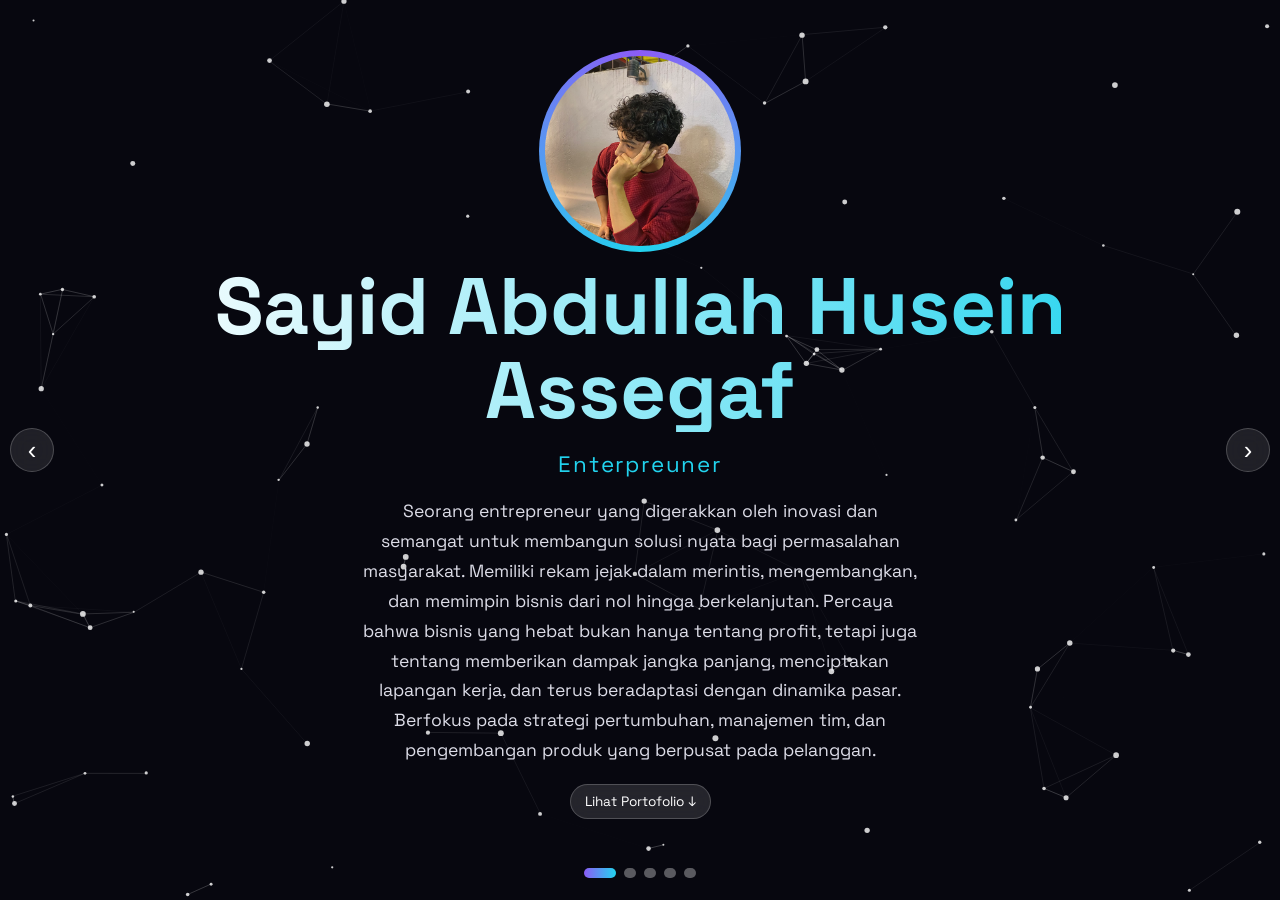
<file: index.html>
<!doctype html>
<html lang="id">
<head>
<meta charset="utf-8">
<meta name="viewport" content="width=device-width,initial-scale=1,viewport-fit=cover">
<title>Portofolio</title>
<link rel="preconnect" href="https://fonts.googleapis.com">
<link href="https://fonts.googleapis.com/css2?family=Space+Grotesk:wght@400;600;700&display=swap" rel="stylesheet">
<link rel="stylesheet" href="style.css">
</head>
<body>
<canvas id="fx"></canvas>
<main id="stage"></main>
<div id="bar">
  <button class="btn e" id="addS">＋ Slide</button>
  <button class="btn e" id="addP">＋ Proyek</button>
  <button class="btn e" id="exp">⬇ Export</button>
  <button class="btn e" id="imp">⬆ Import</button>
  <button class="btn e" id="rst">↺ Reset</button>
  <button class="btn" id="ed">✎ Edit</button>
</div>
<button class="arr" id="prev" aria-label="Sebelumnya">‹</button>
<button class="arr" id="nxt" aria-label="Berikutnya">›</button>
<nav id="dots"></nav>
<input type="file" id="picker" hidden>
<script src="app.js"></script>
</body>
</html>
</file>
<file: style.css>
:root{--a:#8b5cf6;--b:#22d3ee;color-scheme:dark}
*{box-sizing:border-box;margin:0}
html,body{height:100%;overflow:hidden;background:#07070f;color:#f4f4ff;font-family:'Space Grotesk',system-ui,sans-serif}
#fx{position:fixed;inset:0;z-index:0}
#stage{position:fixed;inset:0;z-index:1}
.slide{position:absolute;inset:0;display:grid;place-items:center;opacity:0;pointer-events:none;transform:translateX(12%) scale(1.08);filter:blur(14px);transition:all .9s cubic-bezier(.7,0,.2,1);overflow:hidden}
.slide.before{transform:translateX(-12%) scale(.92)}
.slide.active{opacity:1;pointer-events:auto;transform:none;filter:none}
.sbg{position:absolute;inset:0;z-index:0;overflow:hidden}
.sbg img,.sbg video{width:100%;height:100%;object-fit:cover;animation:kb 20s ease-in-out infinite alternate}
.ov{position:absolute;inset:0;background:linear-gradient(#0007,#000b)}
@keyframes kb{to{transform:scale(1.12)}}
.bg-aurora{background:#0a0820}
.bg-aurora::before,.bg-aurora::after{content:"";position:absolute;width:60vmax;height:60vmax;border-radius:50%;filter:blur(80px);opacity:.55;animation:blob 16s ease-in-out infinite alternate}
.bg-aurora::before{background:var(--a);top:-20%;left:-10%}
.bg-aurora::after{background:var(--b);bottom:-25%;right:-15%;animation-delay:-8s}
@keyframes blob{to{transform:translate(20vmax,10vmax) scale(1.3)}}
.bg-grid{background:#080812 linear-gradient(#8b5cf633 1px,transparent 1px),linear-gradient(90deg,#8b5cf633 1px,transparent 1px);background-size:48px 48px;animation:gm 6s linear infinite}
@keyframes gm{to{background-position:48px 48px}}
.bg-gradient{background:linear-gradient(135deg,#ff6ec4,#7873f5,#22d3ee,#34d399);background-size:300% 300%;animation:flow 12s ease infinite}
@keyframes flow{50%{background-position:100% 50%}}
.bg-particles{background:transparent}
.bg-none{background:#0b0b12}
.in{position:relative;z-index:2;width:min(1100px,92vw);max-height:92dvh;overflow:auto;display:flex;flex-direction:column;align-items:center;gap:18px;text-align:center;padding:20px 20px 90px}
.in>*{animation:up .9s cubic-bezier(.2,.8,.2,1) backwards}
.in>:nth-child(2){animation-delay:.15s}.in>:nth-child(3){animation-delay:.3s}.in>:nth-child(4){animation-delay:.45s}.in>:nth-child(5){animation-delay:.6s}
@keyframes up{from{opacity:0;transform:translateY(40px)}}
@keyframes float{50%{transform:translateY(-12px)}}
@keyframes spin{to{transform:rotate(1turn)}}
h1{font-size:clamp(2.4rem,9vw,5rem);line-height:1.05;background:linear-gradient(90deg,#fff,var(--b),var(--a),#fff);background-size:300%;-webkit-background-clip:text;background-clip:text;color:transparent;animation:flow 6s linear infinite;caret-color:#fff}
h2{font-size:clamp(1.8rem,6vw,3rem)}
.role{font-size:clamp(1rem,3vw,1.4rem);color:var(--b);letter-spacing:.08em}
.bio,.txt p{font-size:1.1rem;line-height:1.7;max-width:560px;opacity:.9;white-space:pre-wrap}
.ph{position:relative;display:grid;place-items:center;background:#ffffff14;overflow:hidden}
.ph img{position:absolute;inset:0;width:100%;height:100%;object-fit:cover}
.ph span{font-size:2rem;opacity:.7}
.ph.empty span{display:none}
body.edit .ph.empty span{display:block}
body:not(.edit) .ph.empty:not(.av){display:none}
.av{width:190px;height:190px;border-radius:50%;overflow:visible;isolation:isolate;background:#0b0b12;animation:float 5s ease-in-out infinite}
.av img{border-radius:50%}
.av::before{content:"";position:absolute;inset:-6px;border-radius:50%;background:conic-gradient(var(--a),var(--b),var(--a));animation:spin 4s linear infinite;z-index:-1}
.txt{display:flex;flex-wrap:wrap;gap:32px;justify-content:center;align-items:center;text-align:left}
.side{width:min(300px,70vw);aspect-ratio:1;border-radius:24px;animation:float 6s ease-in-out infinite}
.grid{display:grid;grid-template-columns:repeat(auto-fit,minmax(230px,1fr));gap:18px;width:100%;overflow:auto;max-height:64dvh;padding:8px}
.card{position:relative;background:#ffffff14;backdrop-filter:blur(14px);border:1px solid #fff2;border-radius:18px;padding:12px;text-align:left;transition:transform .2s;animation:up .8s backwards;animation-delay:var(--d,0s)}
.card h3{margin:10px 0 4px}.card p{opacity:.8;font-size:.95rem}
.cp{width:100%;aspect-ratio:16/10;border-radius:12px}
.x{position:absolute;top:6px;right:6px;z-index:3;width:30px;height:30px;border-radius:50%;border:0;background:#e11d48;color:#fff;cursor:pointer}
.pills{display:flex;flex-wrap:wrap;gap:14px;justify-content:center}
.pill{padding:14px 22px;border-radius:999px;background:#ffffff18;border:1px solid #fff3;color:#fff;text-decoration:none;backdrop-filter:blur(10px);transition:.3s}
a.pill:hover{background:#ffffff30;transform:translateY(-4px) scale(1.04)}
.btn,select{background:#ffffff1f;color:#fff;border:1px solid #fff3;border-radius:999px;padding:8px 14px;font:inherit;font-size:.85rem;backdrop-filter:blur(10px);cursor:pointer}
select option{color:#000}
.btn:hover{background:#ffffff38}
#bar{position:fixed;z-index:10;top:max(12px,env(safe-area-inset-top));right:12px;left:12px;display:flex;flex-wrap:wrap;gap:8px;justify-content:flex-end}
#bar .e{display:none}body.edit #bar .e{display:inline-block}
#ed{display:none}body.owner #ed{display:inline-block}
.tools{position:absolute;z-index:6;bottom:calc(52px + env(safe-area-inset-bottom));left:50%;transform:translateX(-50%);display:none;gap:8px;flex-wrap:wrap;justify-content:center;width:92vw}
body.edit .tools{display:flex}
.arr{position:fixed;z-index:10;top:50%;transform:translateY(-50%);width:44px;height:44px;border-radius:50%;border:1px solid #fff3;background:#ffffff1a;color:#fff;font-size:1.6rem;cursor:pointer;backdrop-filter:blur(10px)}
#prev{left:10px}#nxt{right:10px}
@media(max-width:600px){.arr{top:auto;bottom:calc(14px + env(safe-area-inset-bottom));transform:none}}
#dots{position:fixed;z-index:10;bottom:calc(22px + env(safe-area-inset-bottom));left:50%;transform:translateX(-50%);display:flex;gap:8px}
.dot{width:10px;height:10px;border-radius:99px;border:0;background:#fff5;cursor:pointer;transition:.4s}
.dot.on{width:32px;background:linear-gradient(90deg,var(--a),var(--b))}
body.edit [contenteditable]{outline:1px dashed #fff7;outline-offset:3px;border-radius:4px;min-width:2ch;display:inline-block}
body.edit .ph{cursor:pointer;outline:2px dashed #fff8}
</file>
